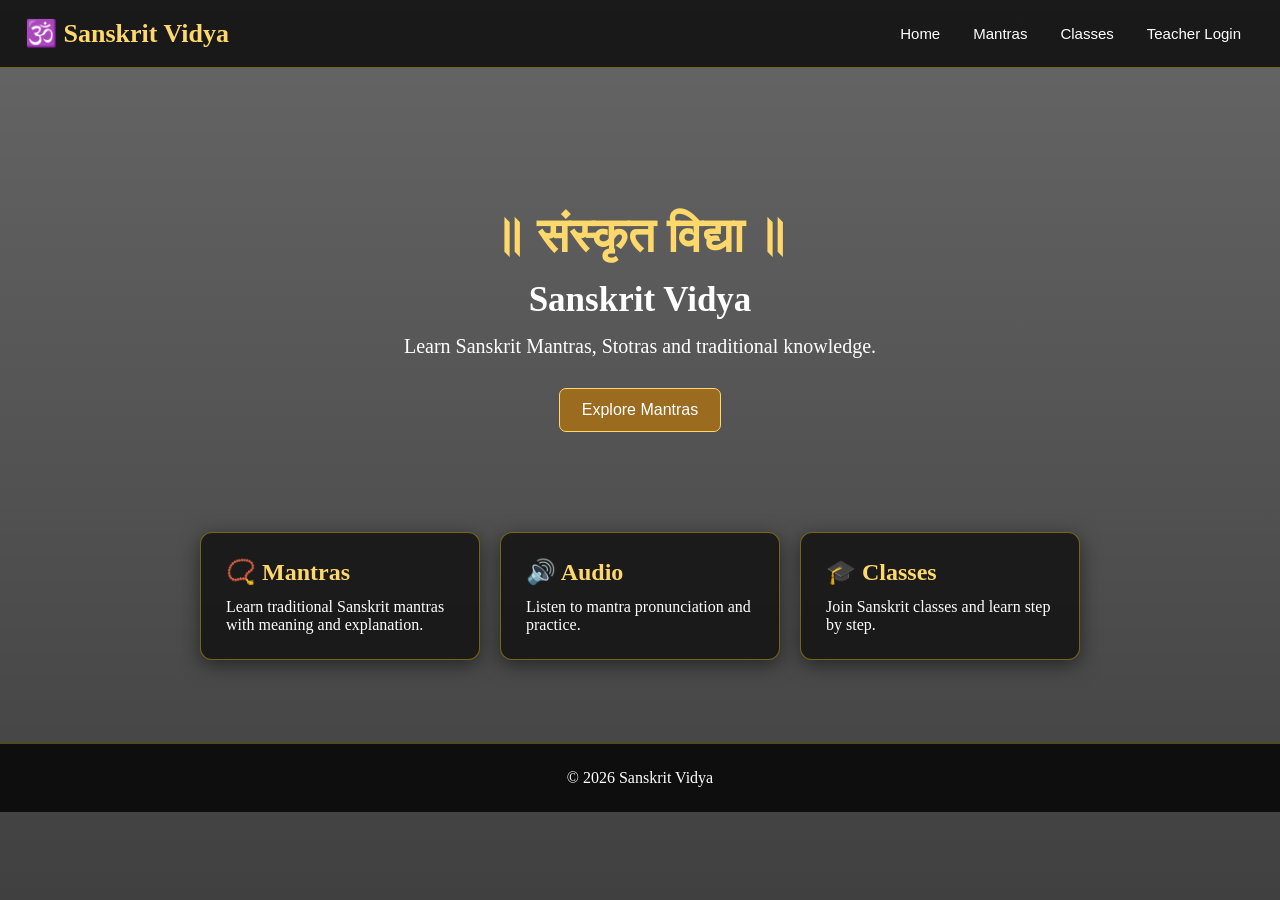
<file: index.html>
<!DOCTYPE html>
<html lang="en">

<head>
    <meta charset="UTF-8">
    <meta name="viewport" content="width=device-width, initial-scale=1.0">

    <title>Sanskrit Vidya</title>

    <link rel="stylesheet" href="2.css">
</head>

<body>

<header>

    <div class="logo">
        🕉️ Sanskrit Vidya
    </div>

    <nav>
        <button onclick="showPage('home')">Home</button>
        <button onclick="showPage('mantras')">Mantras</button>
        <button onclick="showPage('classes')">Classes</button>
        <button onclick="showPage('login')">Teacher Login</button>
    </nav>

</header>


<!-- HOME -->

<section id="home" class="page">

    <div class="hero">

        <h1>॥ संस्कृत विद्या ॥</h1>

        <h2>Sanskrit Vidya</h2>

        <p>
            Learn Sanskrit Mantras, Stotras and traditional knowledge.
        </p>

        <button class="main-btn" onclick="showPage('mantras')">
            Explore Mantras
        </button>

    </div>


    <div class="cards">

        <div class="card">

            <h2>📿 Mantras</h2>

            <p>
                Learn traditional Sanskrit mantras
                with meaning and explanation.
            </p>

        </div>


        <div class="card">

            <h2>🔊 Audio</h2>

            <p>
                Listen to mantra pronunciation
                and practice.
            </p>

        </div>


        <div class="card">

            <h2>🎓 Classes</h2>

            <p>
                Join Sanskrit classes and learn
                step by step.
            </p>

        </div>

    </div>

</section>


<!-- MANTRAS -->

<section id="mantras" class="page hidden">

    <h1>📿 Sanskrit Mantras</h1>

    <input
        id="searchMantra"
        type="text"
        placeholder="Search mantra..."
        onkeyup="searchMantras()"
    >

    <div id="mantraList"></div>

</section>


<!-- MANTRA DETAILS -->

<section id="mantraDetails" class="page hidden">

    <button onclick="showPage('mantras')">
        ← Back
    </button>

    <div id="detailsContent"></div>

</section>


<!-- CLASSES -->

<section id="classes" class="page hidden">

    <h1>🎓 Online Sanskrit Classes</h1>

    <div id="classList"></div>

</section>


<!-- TEACHER LOGIN -->

<section id="login" class="page hidden">

    <div class="login-box">

        <h1>👨‍🏫 Teacher Login</h1>

        <input
            type="email"
            id="adminEmail"
            placeholder="Teacher Gmail"
        >

        <input
            type="password"
            id="adminPassword"
            placeholder="Password"
        >

        <button
            class="main-btn"
            onclick="adminLogin()">

            Login

        </button>

        <p id="loginMessage"></p>

    </div>

</section>


<!-- ADMIN DASHBOARD -->

<section id="admin" class="page hidden">

    <div class="admin-header">

        <h1>🛠️ Teacher Dashboard</h1>

        <button onclick="logout()">
            Logout
        </button>

    </div>


    <!-- ADD MANTRA -->

    <div class="admin-box">

        <h2>📿 Add New Mantra</h2>

        <input
            id="newMantraName"
            type="text"
            placeholder="Mantra name"
        >

        <textarea
            id="newMantraText"
            placeholder="Write the Sanskrit mantra here">
        </textarea>

        <textarea
            id="newMantraMeaning"
            placeholder="Write meaning / notes here">
        </textarea>

        <input
            id="mantraAudio"
            type="text"
            placeholder="Paste audio link here"
        >

        <button
            class="main-btn"
            onclick="addMantra()">

            Add Mantra

        </button>

    </div>


    <!-- ADD CLASS -->

    <div class="admin-box">

        <h2>🎓 Add Online Class</h2>

        <input
            id="classTitle"
            type="text"
            placeholder="Class title"
        >

        <input
            id="classDate"
            type="text"
            placeholder="Class date"
        >

        <input
            id="classLink"
            type="text"
            placeholder="Class link"
        >

        <button
            class="main-btn"
            onclick="addClass()">

            Add Class

        </button>

    </div>


    <!-- ADMIN MANTRAS -->

    <div class="admin-box">

        <h2>📋 Mantras</h2>

        <div id="adminMantraList"></div>

    </div>


    <!-- ADMIN CLASSES -->

    <div class="admin-box">

        <h2>🎓 Classes</h2>

        <div id="adminClassList"></div>

    </div>

</section>


<footer>

    <p>
        © 2026 Sanskrit Vidya
    </p>

</footer>


<script src="3.js"></script>

</body>

</html>
</file>
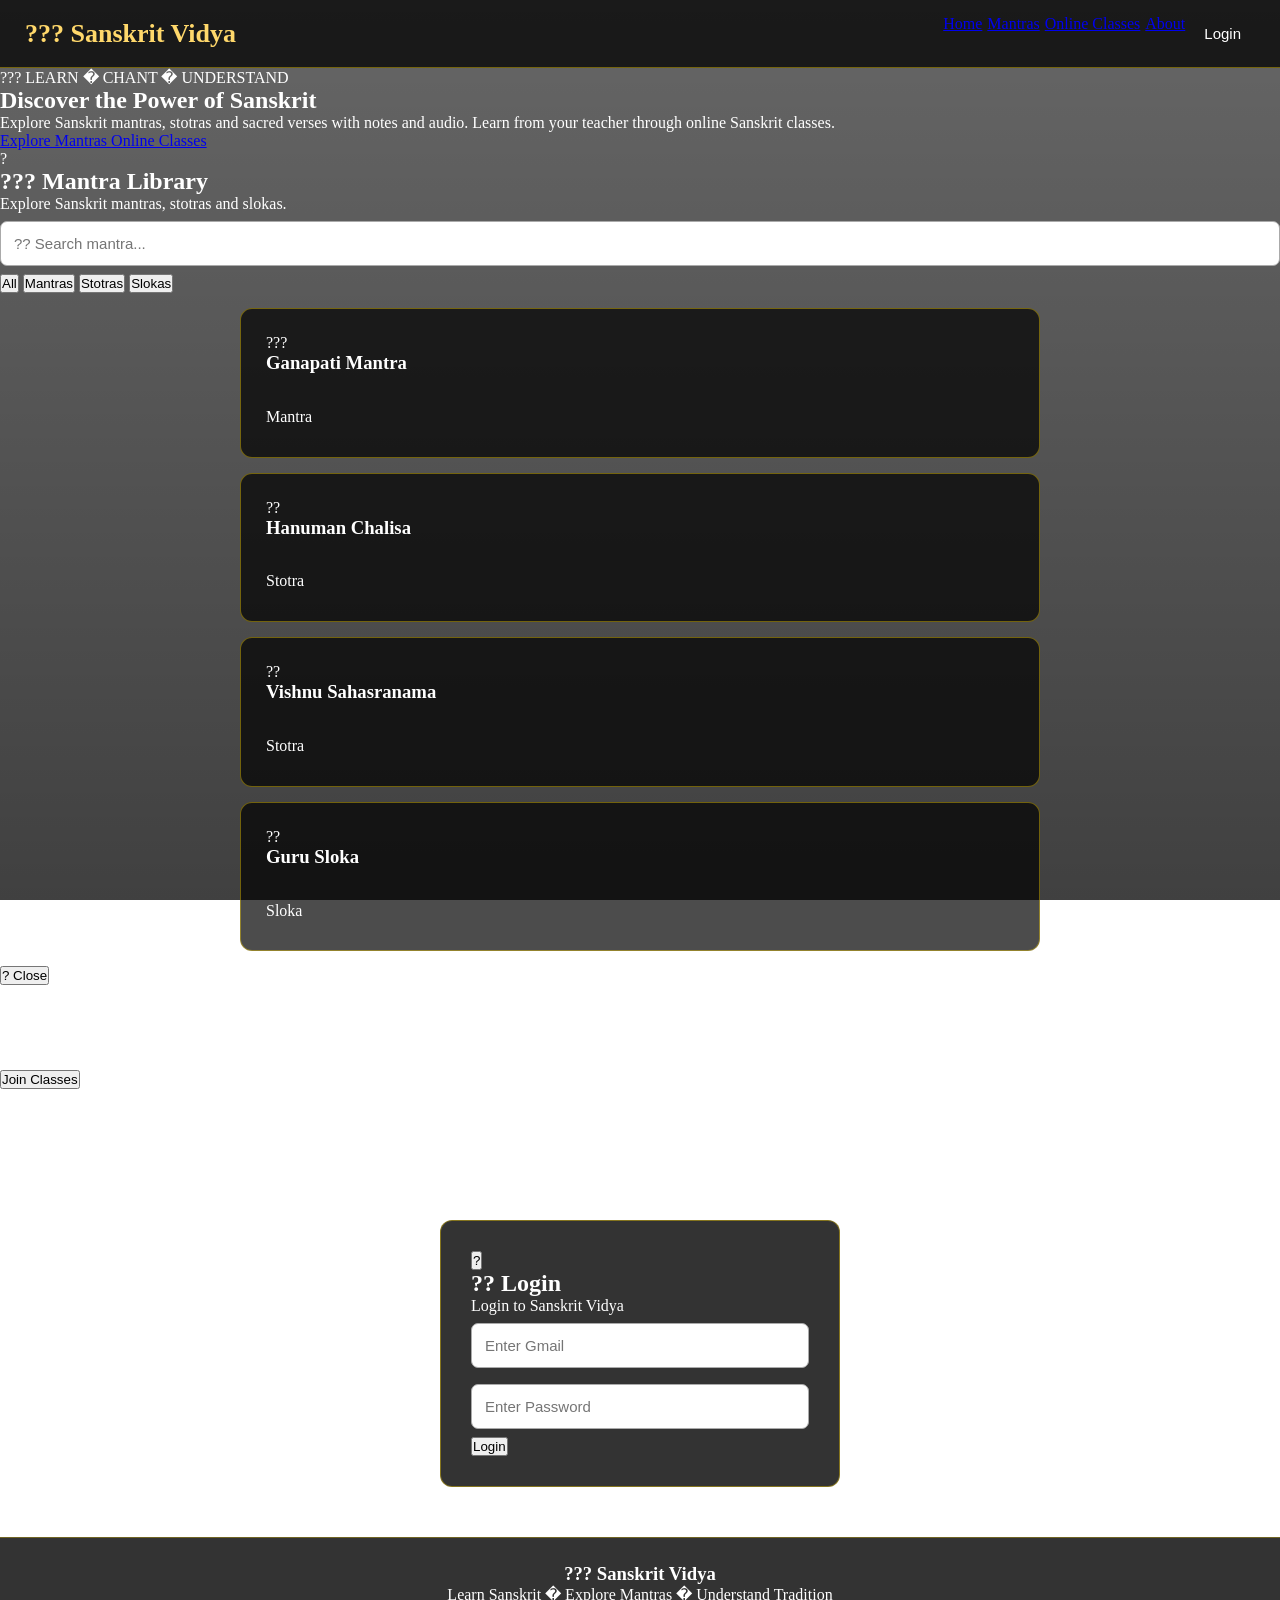
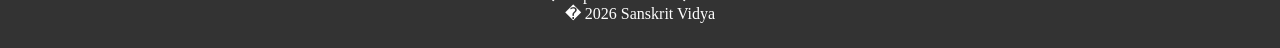
<file: 1.html>
<!DOCTYPE html>
<html lang="en">

<head>

    <meta charset="UTF-8">

    <meta name="viewport"
          content="width=device-width, initial-scale=1.0">

    <title>Sanskrit Vidya</title>

    <link rel="stylesheet" href="2.css">

</head>


<body>


<!-- HEADER -->

<header>

    <div class="logo">
        ??? Sanskrit Vidya
    </div>


    <nav>

        <a href="#home">Home</a>

        <a href="#mantras">Mantras</a>

        <a href="#classes">Online Classes</a>

        <a href="#about">About</a>

        <button onclick="openLogin()">
            Login
        </button>

    </nav>

</header>



<!-- HOME -->

<section id="home" class="home">


    <div class="home-text">

        <p class="small-title">
            ??? LEARN � CHANT � UNDERSTAND
        </p>


        <h1>

            Discover the

            <span>
                Power of Sanskrit
            </span>

        </h1>


        <p>

            Explore Sanskrit mantras, stotras
            and sacred verses with notes and audio.

            Learn from your teacher through
            online Sanskrit classes.

        </p>


        <a href="#mantras"
           class="main-button">

            Explore Mantras

        </a>


        <a href="#classes"
           class="second-button">

            Online Classes

        </a>

    </div>



    <div class="om">

        ?

    </div>


</section>



<!-- MANTRA LIBRARY -->

<section id="mantras"
         class="section">


    <h2>
        ??? Mantra Library
    </h2>


    <p>
        Explore Sanskrit mantras,
        stotras and slokas.
    </p>



    <!-- SEARCH -->

    <input

        type="text"

        id="search"

        placeholder="?? Search mantra..."

    >



    <!-- CATEGORY -->

    <div class="categories">


        <button
            onclick="filterMantras('all')">

            All

        </button>


        <button
            onclick="filterMantras('mantra')">

            Mantras

        </button>


        <button
            onclick="filterMantras('stotra')">

            Stotras

        </button>


        <button
            onclick="filterMantras('sloka')">

            Slokas

        </button>


    </div>



    <!-- CARDS -->

    <div class="mantra-container">


        <div

            class="mantra-card"

            data-category="mantra"

            onclick="showMantra('ganapati')"

        >

            <div class="icon">
                ???
            </div>


            <h3>
                Ganapati Mantra
            </h3>


            <p>
                Mantra
            </p>

        </div>



        <div

            class="mantra-card"

            data-category="stotra"

            onclick="showMantra('hanuman')"

        >

            <div class="icon">
                ??
            </div>


            <h3>
                Hanuman Chalisa
            </h3>


            <p>
                Stotra
            </p>

        </div>



        <div

            class="mantra-card"

            data-category="stotra"

            onclick="showMantra('vishnu')"

        >

            <div class="icon">
                ??
            </div>


            <h3>
                Vishnu Sahasranama
            </h3>


            <p>
                Stotra
            </p>

        </div>



        <div

            class="mantra-card"

            data-category="sloka"

            onclick="showMantra('guru')"

        >

            <div class="icon">
                ??
            </div>


            <h3>
                Guru Sloka
            </h3>


            <p>
                Sloka
            </p>

        </div>


    </div>



    <!-- MANTRA DETAILS -->

    <div id="mantra-details"
         class="details">


        <button
            onclick="closeMantra()">

            ? Close

        </button>


        <div id="mantra-content"></div>


    </div>


</section>



<!-- ONLINE CLASSES -->

<section id="classes"
         class="classes">


    <h2>

        ????? Online Sanskrit Classes

    </h2>


    <p>

        Learn Sanskrit through live
        online classes.

    </p>



    <div class="free-box">


        <h3>

            ?? First 2 Classes FREE

        </h3>


        <p>

            New students can attend
            their first two online
            classes free.

        </p>


        <button
            onclick="openLogin()">

            Join Classes

        </button>


    </div>


</section>



<!-- ABOUT -->

<section id="about"
         class="section">


    <h2>

        About Sanskrit Vidya

    </h2>


    <p class="about-text">

        Sanskrit Vidya is a learning
        platform for exploring Sanskrit
        mantras, stotras and traditional
        knowledge.

        <br><br>

        Students can read Sanskrit text,
        listen to audio, study notes and
        join online classes.

    </p>


</section>



<!-- LOGIN WINDOW -->

<div id="login-box"
     class="login-box">


    <div class="login-content">


        <button
            class="close-login"
            onclick="closeLogin()">

            ?

        </button>


        <h2>
            ?? Login
        </h2>


        <p>
            Login to Sanskrit Vidya
        </p>


        <input

            type="email"

            id="email"

            placeholder="Enter Gmail"

        >


        <input

            type="password"

            id="password"

            placeholder="Enter Password"

        >


        <button
            onclick="login()">

            Login

        </button>


        <p id="login-message"></p>


    </div>


</div>



<!-- FOOTER -->

<footer>


    <h3>
        ??? Sanskrit Vidya
    </h3>


    <p>

        Learn Sanskrit �
        Explore Mantras �
        Understand Tradition

    </p>


    <p>

        � 2026 Sanskrit Vidya

    </p>


</footer>



<script src="3.js"></script>


</body>

</html>
</file>
<file: 2.css>
/* =====================================================
   SANSKRIT VIDYA
   MAIN CSS
===================================================== */


* {
    margin: 0;
    padding: 0;
    box-sizing: border-box;
}


/* =====================================================
   BODY
===================================================== */

body {

    font-family: Georgia, "Times New Roman", serif;

    color: white;

    min-height: 100vh;
    background-image:

        linear-gradient(
            rgba(0, 0, 0, 0.60),
            rgba(0, 0, 0, 0.75)
        ),

        url("C:\Users\COL27\Downloads\background.jpg");


    background-size: cover;

    background-position: center;

    background-attachment: fixed;

    background-repeat: no-repeat;

}


/* =====================================================
   HEADER
===================================================== */

header {

    background: rgba(0, 0, 0, 0.75);

    border-bottom: 1px solid rgba(255, 215, 0, 0.4);

    padding: 15px 25px;

    display: flex;

    justify-content: space-between;

    align-items: center;

    flex-wrap: wrap;

}


.logo {

    font-size: 26px;

    font-weight: bold;

    color: #ffd86b;

}


nav {

    display: flex;

    gap: 5px;

    flex-wrap: wrap;

}


nav button {

    background: transparent;

    border: none;

    color: white;

    padding: 10px 14px;

    cursor: pointer;

    font-size: 15px;

}


nav button:hover {

    color: #ffd86b;

}


/* =====================================================
   PAGE
===================================================== */

.page {

    min-height: 75vh;

    padding: 40px 25px;

}


.hidden {

    display: none;

}


/* =====================================================
   HERO
===================================================== */

.hero {

    text-align: center;

    padding: 100px 20px;

}


.hero h1 {

    font-size: 48px;

    color: #ffd86b;

    margin-bottom: 15px;

}


.hero h2 {

    font-size: 35px;

    margin-bottom: 15px;

}


.hero p {

    font-size: 20px;

    margin-bottom: 30px;

}


/* =====================================================
   BUTTON
===================================================== */

.main-btn {

    background: #9b6b20;

    color: white;

    border: 1px solid #ffd86b;

    padding: 12px 22px;

    border-radius: 7px;

    cursor: pointer;

    font-size: 16px;

}


.main-btn:hover {

    background: #c18a2d;

}


/* =====================================================
   CARDS
===================================================== */

.cards {

    display: flex;

    justify-content: center;

    gap: 20px;

    flex-wrap: wrap;

}


.card {

    width: 280px;

    padding: 25px;

    border-radius: 12px;

    background: rgba(0, 0, 0, 0.65);

    border: 1px solid rgba(255, 215, 0, 0.4);

    box-shadow: 0 5px 20px rgba(0,0,0,0.5);

}


.card h2 {

    color: #ffd86b;

    margin-bottom: 12px;

}


/* =====================================================
   SEARCH
===================================================== */

#searchMantra {

    width: 100%;

    max-width: 600px;

    padding: 13px;

    margin: 20px 0;

    border-radius: 7px;

    border: none;

}


/* =====================================================
   MANTRA CARD
===================================================== */

.mantra-card {

    max-width: 800px;

    margin: 15px auto;

    padding: 25px;

    background: rgba(0, 0, 0, 0.70);

    border: 1px solid rgba(255, 215, 0, 0.4);

    border-radius: 12px;

}


.mantra-card h2 {

    color: #ffd86b;

    margin-bottom: 12px;

}


.mantra-card p {

    white-space: pre-line;

    line-height: 1.8;

}


/* =====================================================
   DETAILS
===================================================== */

#detailsContent {

    max-width: 850px;

    margin: 30px auto;

}


.mantra-text {

    background: rgba(0,0,0,0.75);

    padding: 30px;

    border-radius: 12px;

    margin-top: 20px;

    font-size: 23px;

    line-height: 2;

    white-space: pre-line;

}


.notes {

    background: rgba(120, 75, 20, 0.65);

    padding: 25px;

    border-radius: 12px;

    margin-top: 20px;

}


.notes h2 {

    color: #ffd86b;

    margin-bottom: 10px;

}


audio {

    width: 100%;

    margin-top: 15px;

}


/* =====================================================
   CLASSES
===================================================== */

.class-card {

    max-width: 700px;

    margin: 20px auto;

    padding: 25px;

    background: rgba(0,0,0,0.70);

    border: 1px solid rgba(255,215,0,0.4);

    border-radius: 12px;

}


.class-card h2 {

    color: #ffd86b;

    margin-bottom: 10px;

}


.class-card a {

    color: #ffd86b;

}


/* =====================================================
   LOGIN
===================================================== */

.login-box {

    max-width: 400px;

    margin: 50px auto;

    padding: 30px;

    background: rgba(0,0,0,0.80);

    border: 1px solid rgba(255,215,0,0.4);

    border-radius: 12px;

}


.login-box h1 {

    color: #ffd86b;

    margin-bottom: 20px;

}


input,
textarea {

    width: 100%;

    padding: 13px;

    margin: 8px 0;

    border-radius: 7px;

    border: 1px solid #aaa;

    font-size: 15px;

}


textarea {

    min-height: 120px;

}


/* =====================================================
   ADMIN
===================================================== */

.admin-header {

    max-width: 1000px;

    margin: auto;

    padding: 20px;

    background: rgba(0,0,0,0.80);

    border: 1px solid rgba(255,215,0,0.4);

    border-radius: 12px;

    display: flex;

    justify-content: space-between;

    align-items: center;

}


.admin-header h1 {

    color: #ffd86b;

}


.admin-header button {

    padding: 10px 15px;

    border: none;

    border-radius: 6px;

    cursor: pointer;

}


.admin-box {

    max-width: 1000px;

    margin: 20px auto;

    padding: 25px;

    background: rgba(0,0,0,0.80);

    border: 1px solid rgba(255,215,0,0.3);

    border-radius: 12px;

}


.admin-box h2 {

    color: #ffd86b;

    margin-bottom: 15px;

}


.admin-item {

    padding: 15px 0;

    border-bottom: 1px solid rgba(255,255,255,0.2);

}


.delete-btn {

    background: #9e2929;

    color: white;

    border: none;

    padding: 7px 12px;

    border-radius: 5px;

    cursor: pointer;

    float: right;

}


/* =====================================================
   FOOTER
===================================================== */

footer {

    text-align: center;

    padding: 25px;

    background: rgba(0,0,0,0.80);

    border-top: 1px solid rgba(255,215,0,0.3);

}


/* =====================================================
   MOBILE
===================================================== */

@media (max-width: 700px) {

    header {

        flex-direction: column;

        gap: 15px;

    }


    .hero {

        padding: 60px 15px;

    }


    .hero h1 {

        font-size: 35px;

    }


    .hero h2 {

        font-size: 27px;

    }


    .page {

        padding: 25px 15px;

    }


    .card {

        width: 100%;

    }

}
</file>
